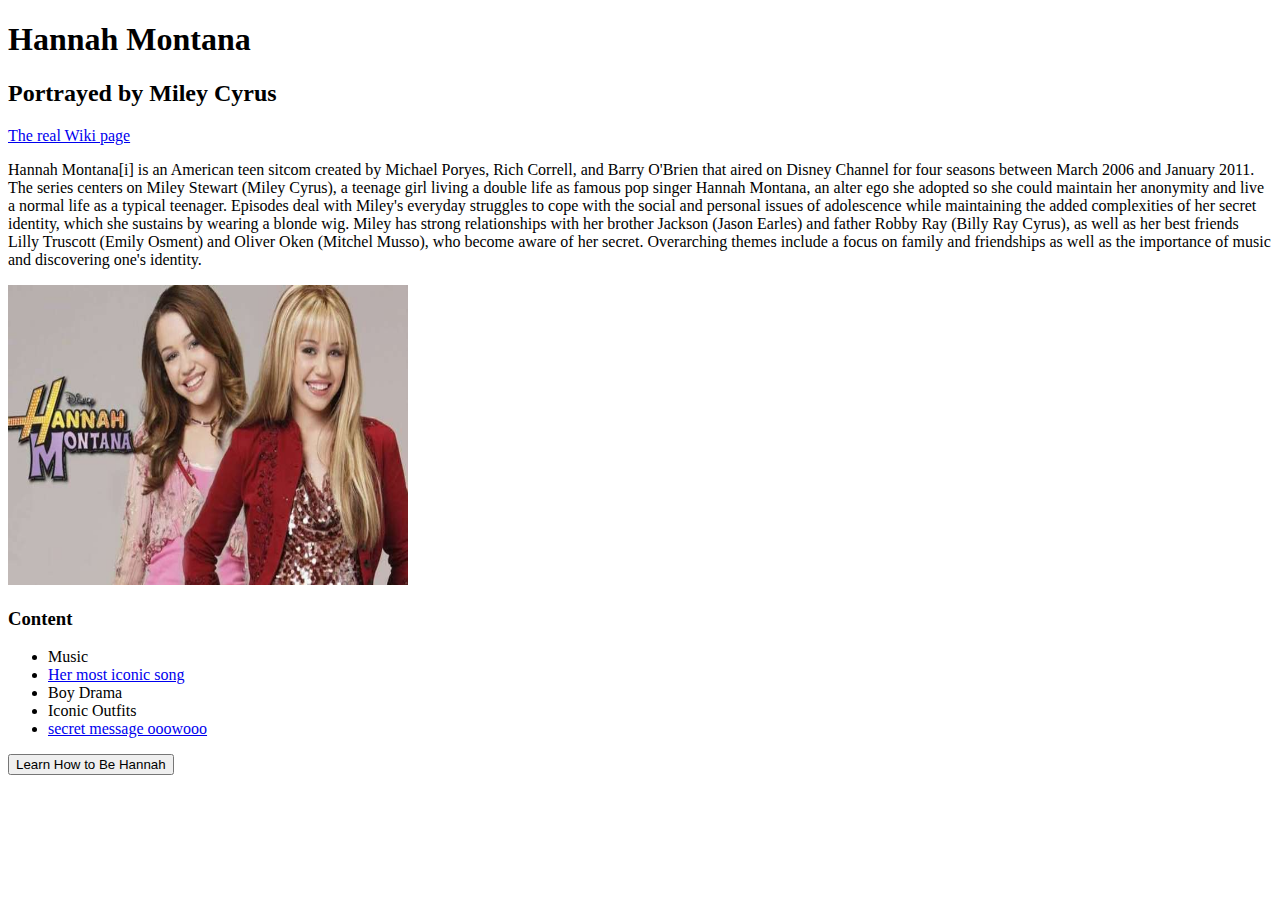
<file: index.html>
<!DOCTYPE html>
<html lang="en">
<head>
    <meta charset="UTF-8">
    <meta http-equiv="X-UA-Compatible" content="IE=edge">
    <meta name="viewport" content="width=<device-width>, initial-scale=1.0">
    <meta name="description" content="a cool page about Hannah Montana">
    <title>Hannah Montana</title>
</head>
<body>
  <h1>Hannah Montana</h1>
  <h2>Portrayed by Miley Cyrus</h2>
  <a href="https://en.wikipedia.org/wiki/Hannah_Montana">The real Wiki page</a>
  <p>Hannah Montana[i] is an American teen sitcom created by Michael Poryes, Rich Correll, and Barry O'Brien that aired on Disney Channel for four seasons between March 2006 and January 2011. The series centers on Miley Stewart (Miley Cyrus), a teenage girl living a double life as famous pop singer Hannah Montana, an alter ego she adopted so she could maintain her anonymity and live a normal life as a typical teenager. Episodes deal with Miley's everyday struggles to cope with the social and personal issues of adolescence while maintaining the added complexities of her secret identity, which she sustains by wearing a blonde wig. Miley has strong relationships with her brother Jackson (Jason Earles) and father Robby Ray (Billy Ray Cyrus), as well as her best friends Lilly Truscott (Emily Osment) and Oliver Oken (Mitchel Musso), who become aware of her secret. Overarching themes include a focus on family and friendships as well as the importance of music and discovering one's identity.</p>
  <img class="hannah-montana" src="hannah-montana.jpeg" alt="" height="300px" width="400px">
  <h3>Content</h3>
    <ul>
        <li>Music</li>
        <li><a href="https://en.wikipedia.org/wiki/Hannah_Montana">Her most iconic song</a></li>
        <li>Boy Drama
        <li>Iconic Outfits</li>
        <li><a href="secret.html">secret message ooowooo</a></li>
      </ul>
    <button onclick="myFunction()">Learn How to Be Hannah</button>
    <script>
        function myFunction() {
            alert("Be a baddie");
        }
    </script>
</body>
</html>
</file>
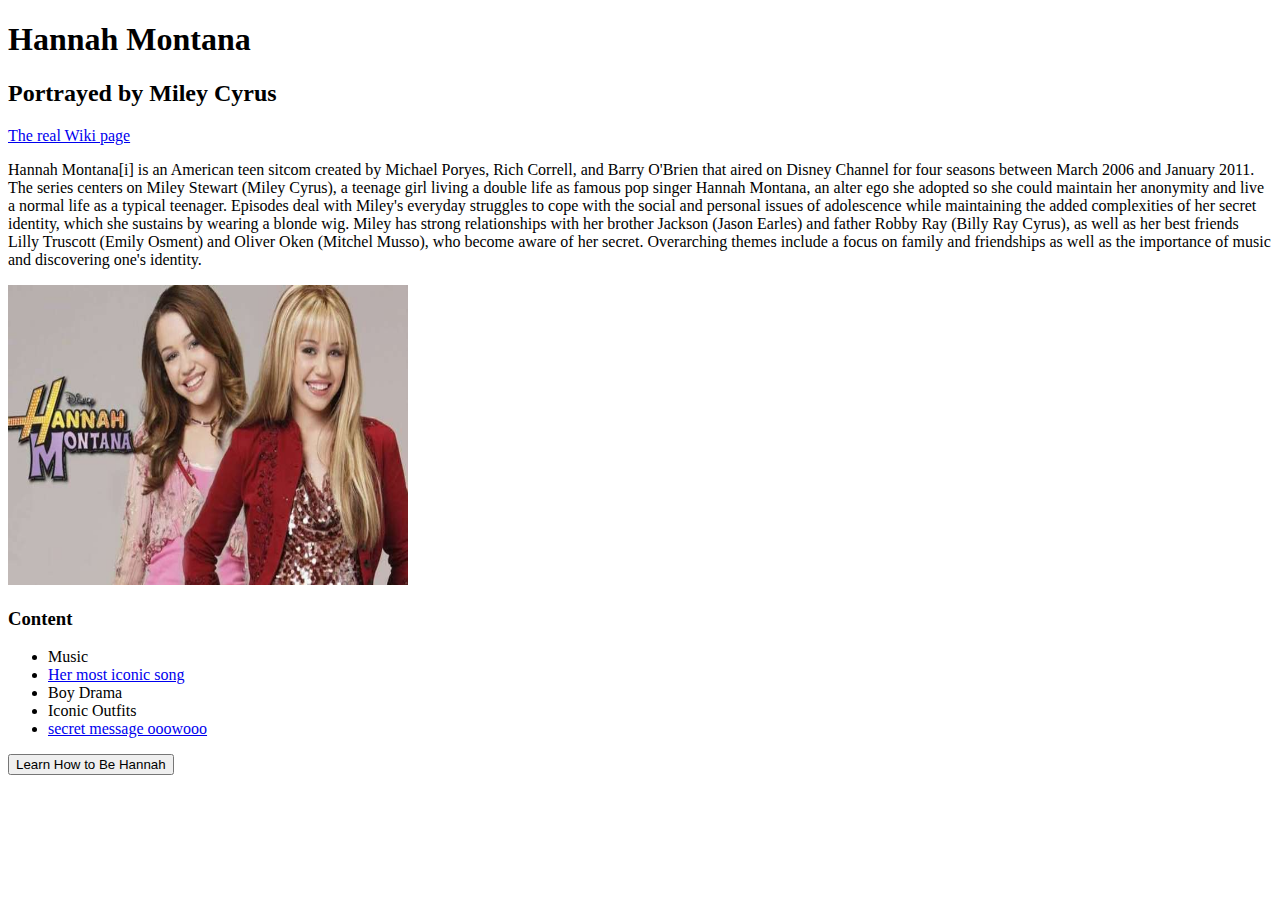
<file: assign1p1.html>
<!DOCTYPE html>
<html lang="en">
<head>
    <meta charset="UTF-8">
    <meta http-equiv="X-UA-Compatible" content="IE=edge">
    <meta name="viewport" content="width=<device-width>, initial-scale=1.0">
    <meta name="description" content="a cool page about Hannah Montana">
    <title>Hannah Montana</title>
</head>
<body>
  <h1>Hannah Montana</h1>
  <h2>Portrayed by Miley Cyrus</h2>
  <a href="https://en.wikipedia.org/wiki/Hannah_Montana">The real Wiki page</a>
  <p>Hannah Montana[i] is an American teen sitcom created by Michael Poryes, Rich Correll, and Barry O'Brien that aired on Disney Channel for four seasons between March 2006 and January 2011. The series centers on Miley Stewart (Miley Cyrus), a teenage girl living a double life as famous pop singer Hannah Montana, an alter ego she adopted so she could maintain her anonymity and live a normal life as a typical teenager. Episodes deal with Miley's everyday struggles to cope with the social and personal issues of adolescence while maintaining the added complexities of her secret identity, which she sustains by wearing a blonde wig. Miley has strong relationships with her brother Jackson (Jason Earles) and father Robby Ray (Billy Ray Cyrus), as well as her best friends Lilly Truscott (Emily Osment) and Oliver Oken (Mitchel Musso), who become aware of her secret. Overarching themes include a focus on family and friendships as well as the importance of music and discovering one's identity.</p>
  <img class="hannah-montana" src="hannah-montana.jpeg" alt="" height="300px" width="400px">
  <h3>Content</h3>
    <ul>
        <li>Music</li>
        <li><a href="https://en.wikipedia.org/wiki/Hannah_Montana">Her most iconic song</a></li>
        <li>Boy Drama
        <li>Iconic Outfits</li>
        <li><a href="assign1p2.html">secret message ooowooo</a></li>
      </ul>
    <button onclick="myFunction()">Learn How to Be Hannah</button>
    <script>
        function myFunction() {
            alert("Be a baddie");
        }
    </script>
</body>
</html>
</file>
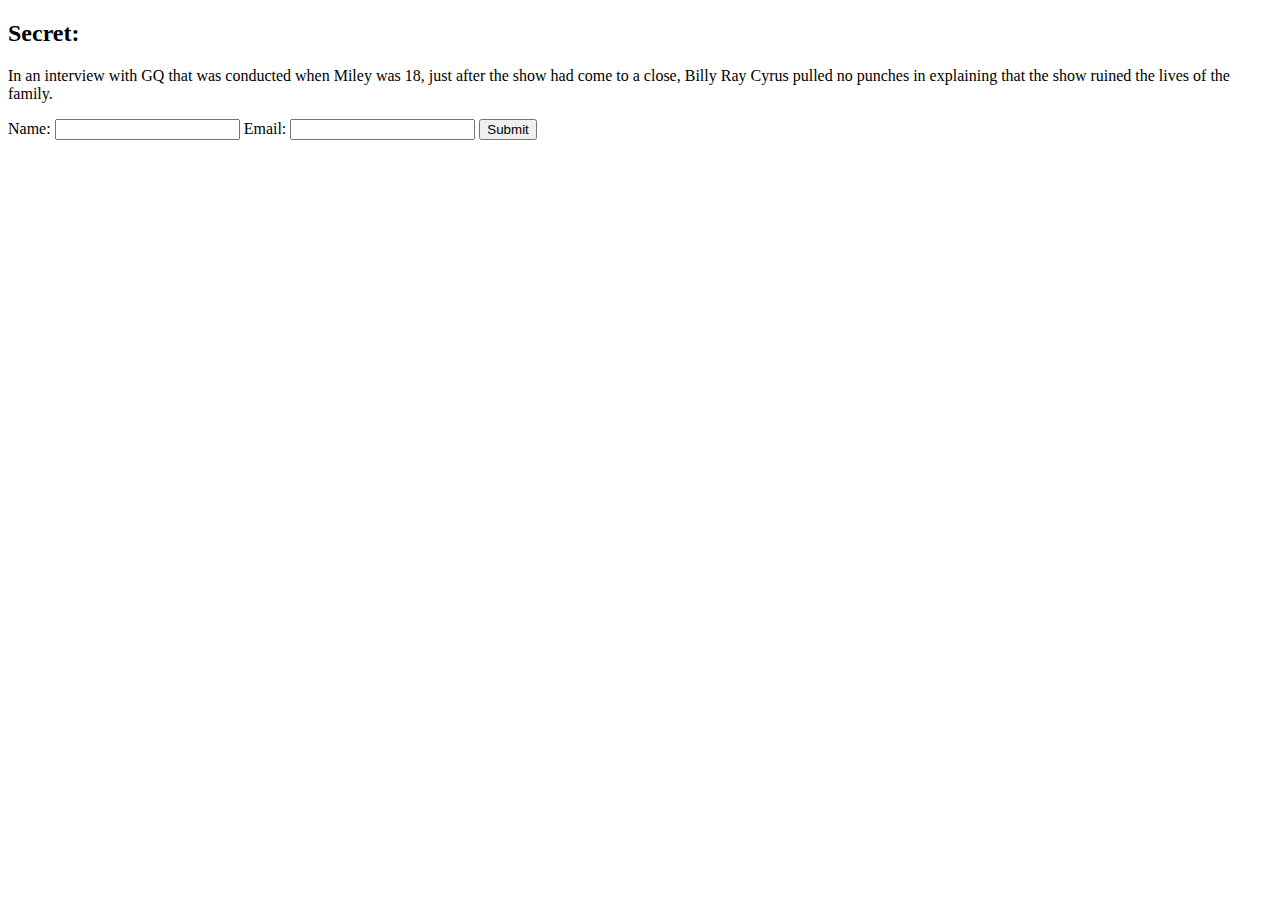
<file: assign1p2.html>
<!DOCTYPE html>
<html lang="en">
<head>
    <meta charset="UTF-8">
    <meta http-equiv="X-UA-Compatible" content="IE=edge">
    <meta name="viewport" content="width=<device-width>, initial-scale=1.0">
    <title>Secret!</title>
</head>
<body>
    <h2>Secret:</h2>
    <p>In an interview with GQ that was conducted when Miley was 18, just after the show had come to a close, Billy Ray Cyrus pulled no punches in explaining that the show ruined the lives of the family.</p>
    <form action="">
        Name: <input type="text"/>
        Email: <input type="text"/>
        <button>Submit</button>
        
    </form>
    

</body>
</html>
</file>
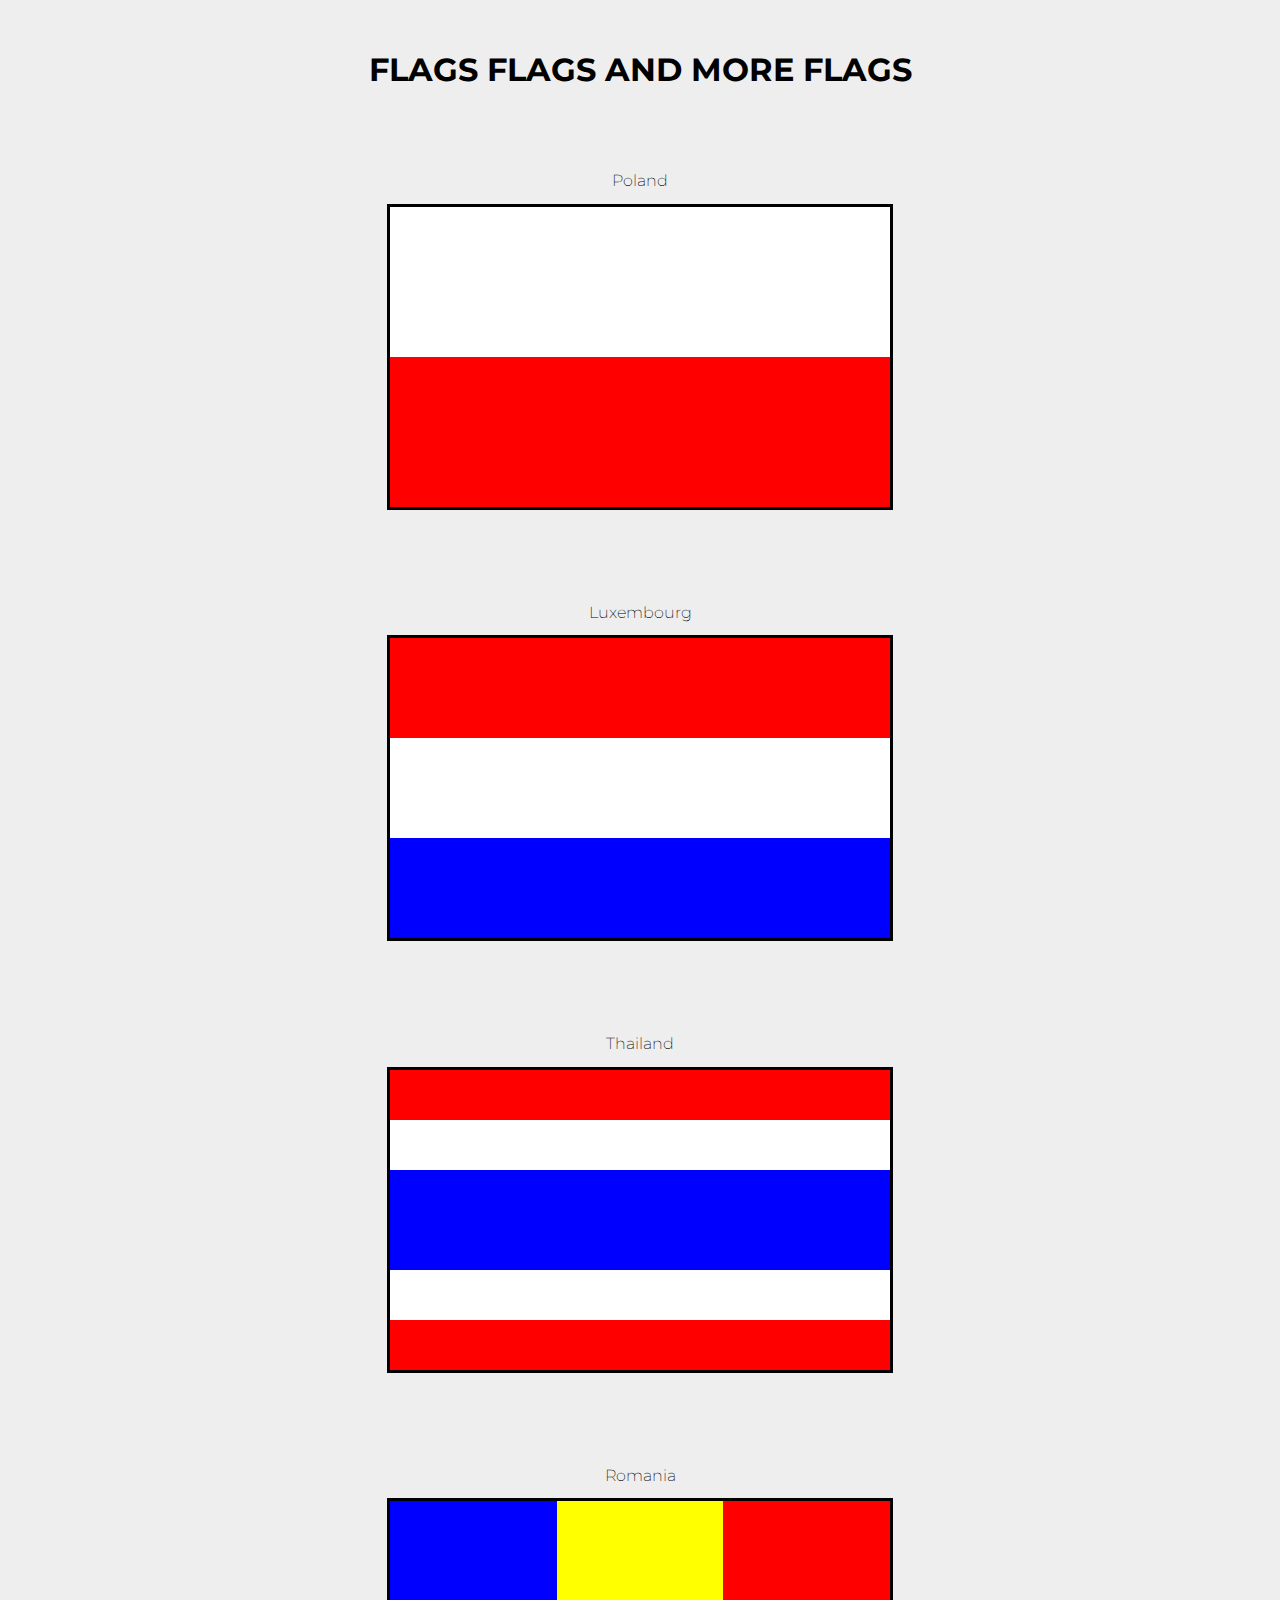
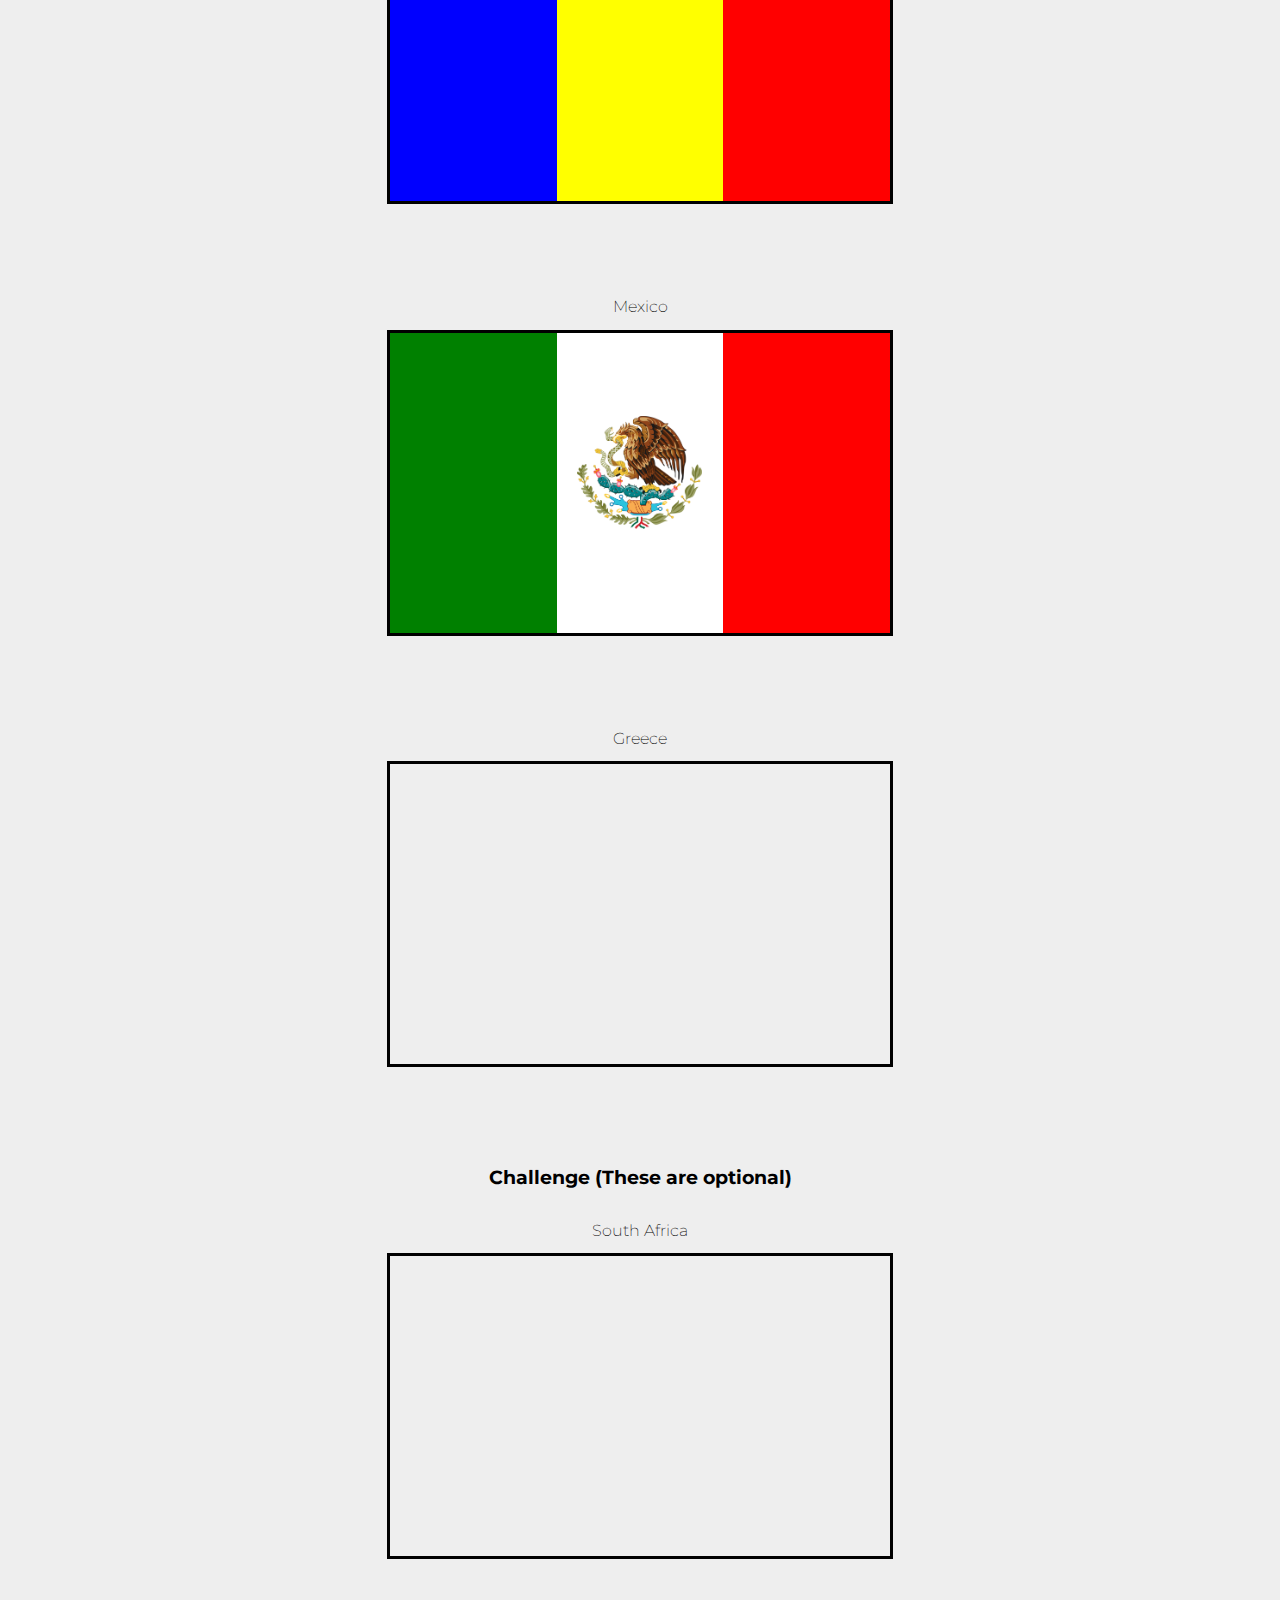
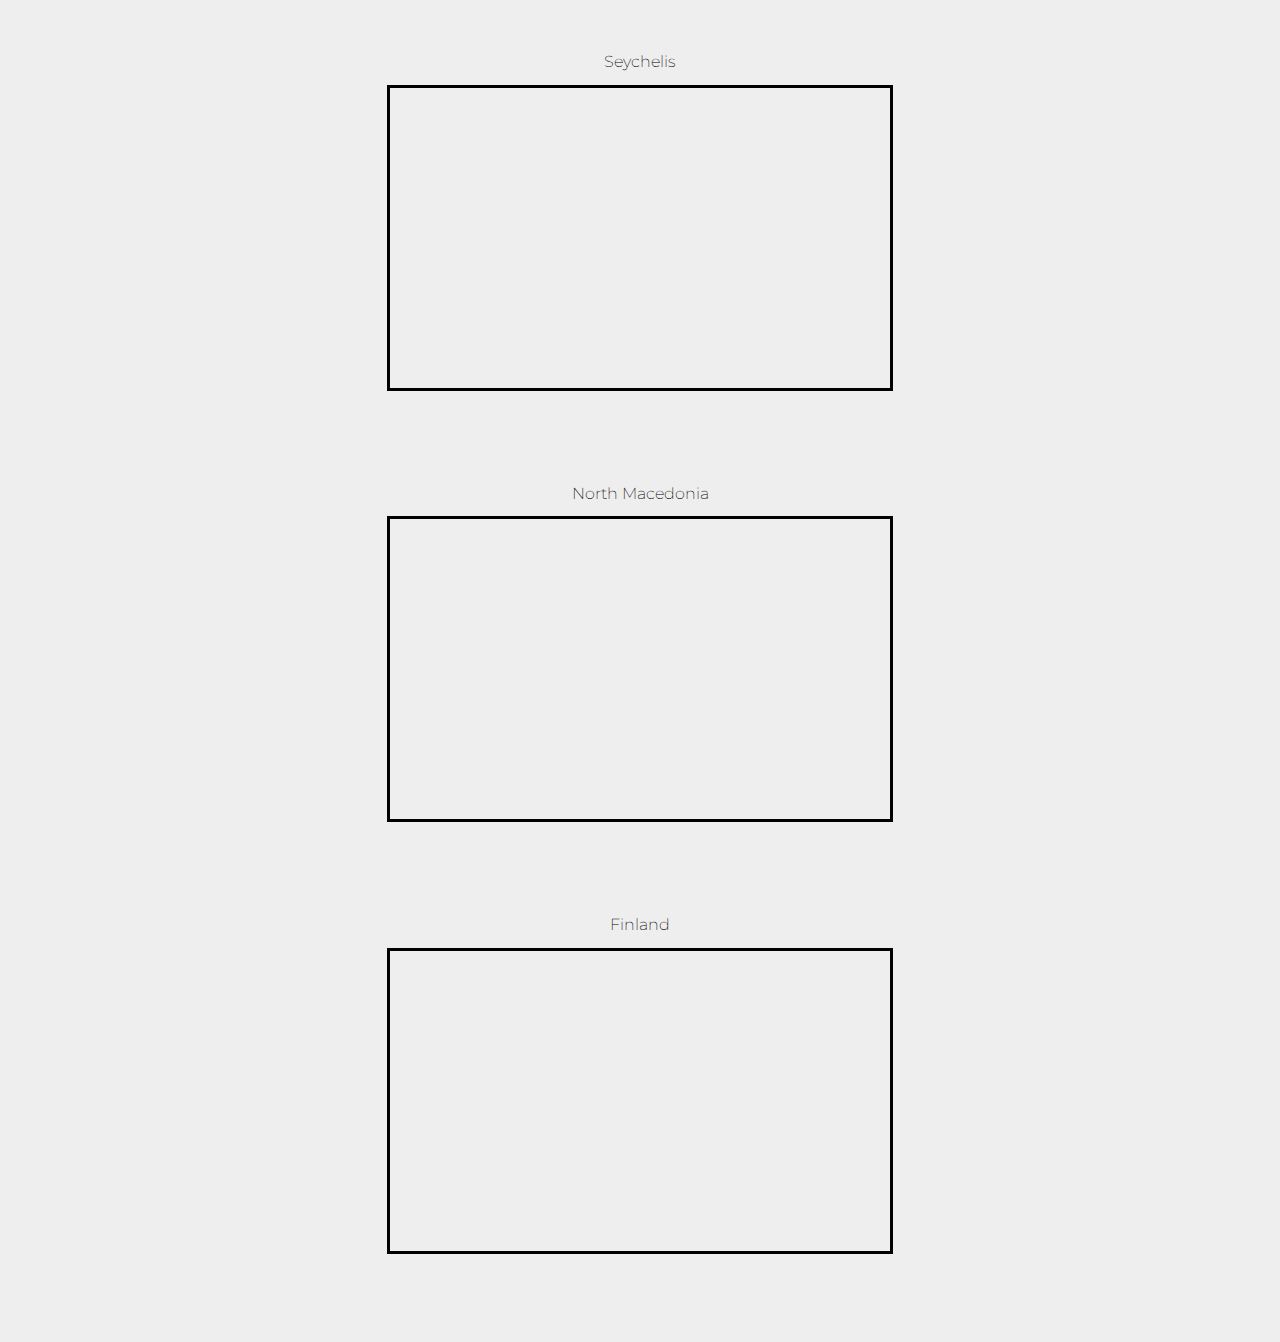
<file: assign2.html>
<!DOCTYPE html> 
<head>
  <link rel="stylesheet" href="assign2.css">
    <link rel="preconnect" href="https://fonts.gstatic.com" />
    <link
      href="https://fonts.googleapis.com/css2?family=Montserrat:ital,wght@0,100;0,200;0,300;0,400;0,500;0,600;0,700;0,800;0,900;1,100;1,200;1,300;1,400;1,500;1,600;1,700;1,800;1,900&display=swap"
      rel="stylesheet"
      
    />
  </head>
  
  <h1 id="intro">FLAGS FLAGS AND MORE FLAGS</h1>
  
  <br />
  
  <!-- Some flags already have some css elements added in... You are expected to finish the rest.-->
  
  <!-- Also feel free to edit the HTML or CSS files as you like-->
  <!-- You are not restricted to the template!-->
  
  <div class="insideborder">
    <h2>Poland</h2>
    <div class="flag">
      <div class="white twovert"></div>
      <div class="red twovert"></div>
    </div>
  
    <h2>Luxembourg</h2>
    <div class="flag">
      <div class="red threevert"></div>
      <div class="white threevert"></div>
      <div class="blue threevert"></div>
      <!-- Finish rest of flag here here -->
    </div>
  
    <h2>Thailand</h2>
    <div class="flag">
      <div class="red sixvert"></div>
      <div class="white sixvert"></div>
      <div class="blue sixvert"></div>
      <div class="blue sixvert"></div>
      <div class="white sixvert"></div>
      <div class="red sixvert"></div>
      <!-- insert flag here -->
    </div>
  
    <h2>Romania</h2>
    <div class="flag horiz">
      <div class="blue threehoriz"></div>
      <div class="yellow threehoriz"></div>
      <div class="red threehoriz"></div>
    </div>
  
    <h2>Mexico</h2>
    <div class="flag horiz">
      <div class="green threehoriz"></div>
        <div class="threehoriz1"><img src="flag_eagle.png" alt="" width="75%"></div>
      <div class="red threehoriz"></div>
    </div>
  
    <h2>Greece</h2>
    <div class="flag">
      <!-- insert flag here -->
    </div>
  
    <h3>Challenge (These are optional)</h3>
  
    <h2>South Africa</h2>
    <div class="flag">
      <!-- insert flag here -->
    </div>
  
    <h2>Seychelis</h2>
    <div class="flag">
      <!-- insert flag here -->
    </div>
  
    <h2>North Macedonia</h2>
    <div class="flag">
      <!-- insert flag here -->
    </div>
  
    <h2>Finland</h2>
    <div class="flag">
      <!-- insert flag here -->
    </div>
  </div>
</file>
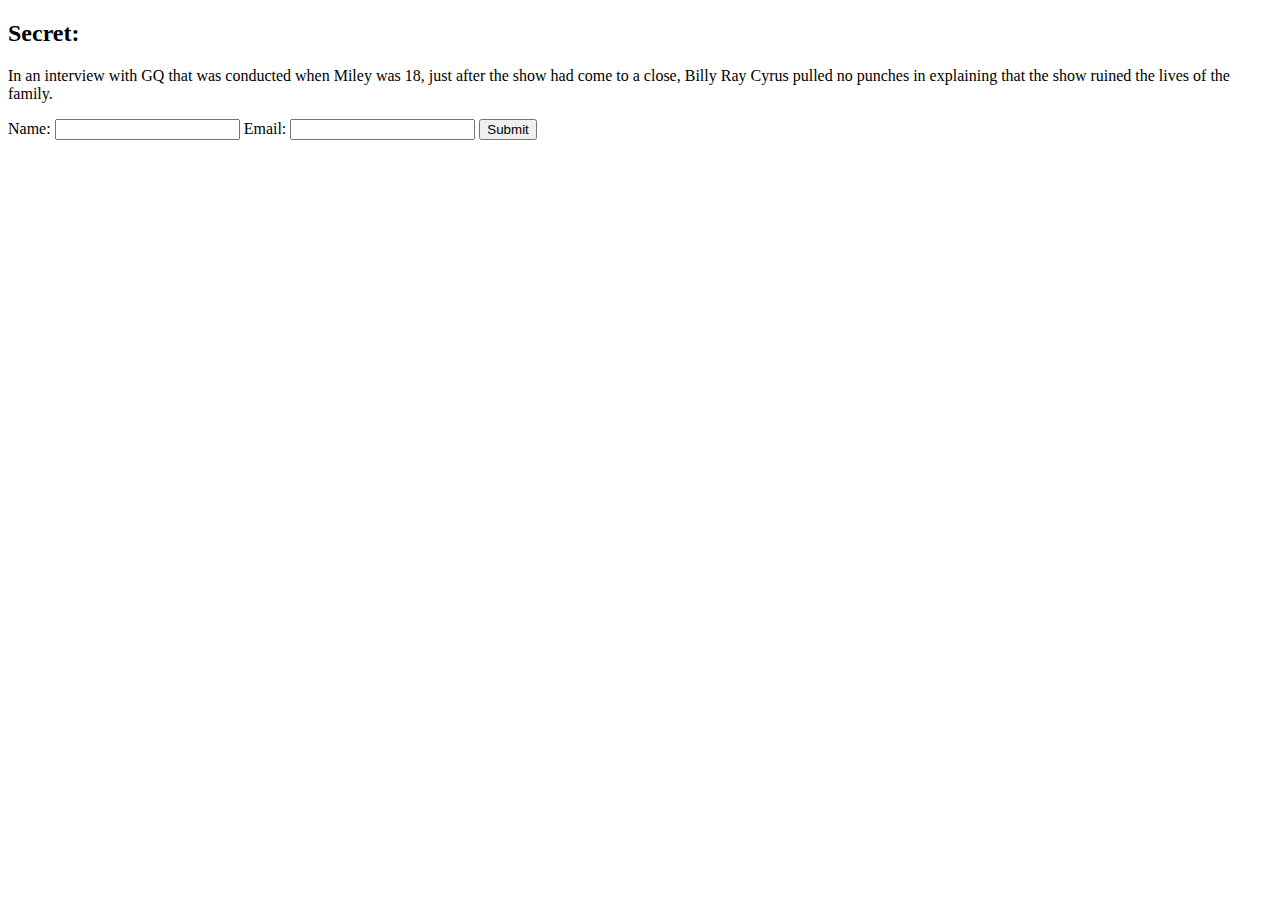
<file: secret.html>
<!DOCTYPE html>
<html lang="en">
<head>
    <meta charset="UTF-8">
    <meta http-equiv="X-UA-Compatible" content="IE=edge">
    <meta name="viewport" content="width=<device-width>, initial-scale=1.0">
    <title>Secret!</title>
</head>
<body>
    <h2>Secret:</h2>
    <p>In an interview with GQ that was conducted when Miley was 18, just after the show had come to a close, Billy Ray Cyrus pulled no punches in explaining that the show ruined the lives of the family.</p>
    <form action="">
        Name: <input type="text"/>
        Email: <input type="text"/>
        <button>Submit</button>
        
    </form>
    

</body>
</html>
</file>
<file: assign2.css>
/* Ignore following classes */

* {
    font-family: "Montserrat", sans-serif;
    background-color: #eeeeee;
  }
  
  #intro {
    color: rgb(0, 0, 0);
    text-align: center;
    margin: 50px;
  }
  
  .insideborder {
    display: flex;
    flex-direction: column;
    align-items: center;
  }
  
  .para {
    font-weight: 300;
    margin-left: 10px;
  }
  
  h2 {
    font-size: medium;
    font-weight: 200;
  }
  
  /* Classes that you might find useful */
  /* Note* These classes do not cover every possibloe case to build you flags, you will have to continue to add your own*/
  
  .flag {
    height: 300px;
    width: 500px;
    border-style: solid;
    margin-bottom: 5rem;
  }
  
  .horiz {
    display: flex;
    flex-direction: row;
  }
  
  .twovert {
    height: 50%;
  }
  
  .threevert {
    height: 33.3%;
  }

  .sixvert {
    height: 16.666% ;
  }
  
  .threehoriz {
    width: 33.3%;
  }

  .threehoriz1 {
    width: 33.3%;
    background-color: white;
  }

  .flag img{
    display: block;
    margin: auto;
    padding-top: 50%;
    background-color: transparent;
  }


  .skinny {
    height: 17.5%;
  }
  
  .fat {
    height: 30%;
  }
  
  .circle {
    border-radius: 50%;
    height: 200px;
    width: 200px;
    position: relative;
    left: 85px;
    top: 50px;
  }
  
  /* Colors/ Feel free to add your own! */
  
  .red {
    background-color: red;
  }
  
  .orange {
    background-color: orange;
  }
  
  .yellow {
    background-color: yellow;
  }
  
  .green {
    background-color: green;
  }
  
  .blue {
    background-color: blue;
  }
  
  .lightblue {
    background-color: lightblue;
  }
  
  .purple {
    background-color: purple;
  }
  
  .white {
    background-color: #fff;
  }
</file>
